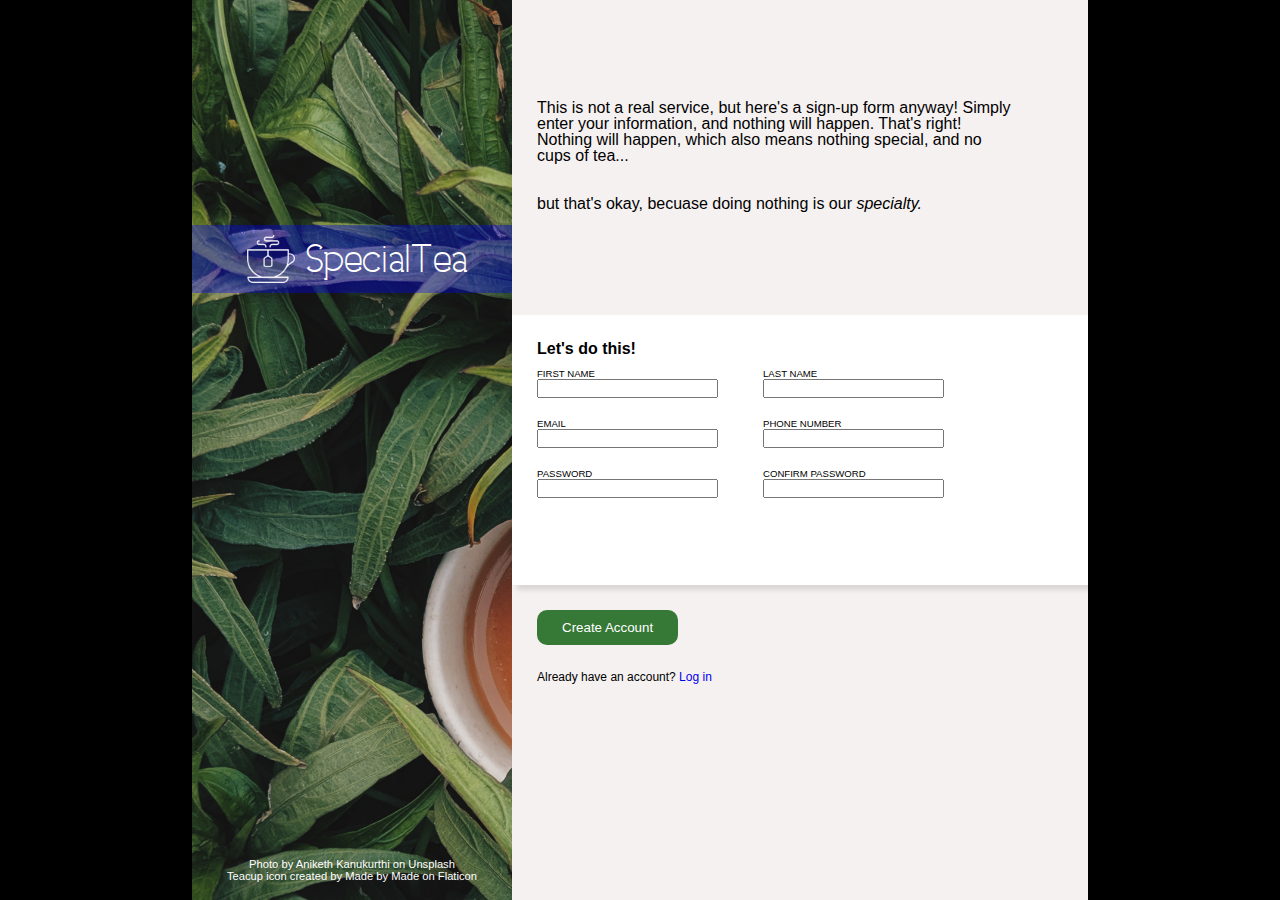
<file: index.html>
<!DOCTYPE html>
<html lang="en">
<head>
    <meta charset="UTF-8">
    <title>SpecialTea Sign-Up</title>
    <link rel="stylesheet" href="styles.css">
</head>
<body>
    <div class="left-side">
        <div class="logo-banner">
            <img src="./images/teacup-icon.png" alt="teacup-icon" id="icon">
            <p id="name">SpecialTea</p>
        </div>
        <div class="citation">
            <ul>
                <li>Photo by Aniketh Kanukurthi on <a href="https://unsplash.com/photos/Qaor6nxikUM">Unsplash</a></li>
                <li>Teacup icon created by Made by Made on <a href="https://www.flaticon.com/free-icon/teacup_1616244">Flaticon</a></li>
            </ul>
        </div>
    </div>
    <div class="right-side">
    <div class="form-header">
        <p>This is not a real service, but here's a sign-up form anyway! Simply enter your information, 
            and nothing will happen. That's right! Nothing will happen, which also means nothing special, 
            and no cups of tea...</p>
        <p class="cta">but that's okay, becuase doing nothing is our <i>specialty.</i></p>
    </div>
    <form action="get">
    <div class="form-body">
        <legend>Let's do this!</legend>

        <div style="float: left;">
        <label for="first-name">FIRST NAME</label>
        <input type="text" name="first-name" id="first-name">
        </div>

        <div style="float: left;">
        <label for="last-name">LAST NAME</label>
        <input type="text" name="last-name" id="last-name" pattern="([\w'-]+)">
        </div>

        <div style="float: left;">
        <label for="email">EMAIL</label>
        <input type="email" name="email" id="email">
        </div>

        <div style="float: left;">
        <label for="phone-number">PHONE NUMBER</label>
        <input type="tel" name="phone-number" id="phone-number" pattern="/^(?:\d{3}|\(\d{3}\))([-\/\.])\d{3}\1\d{4}$/">
        </div>

        <div style="float: left;">
        <label for="password">PASSWORD</label>
        <input type="password" name="password" id="password">
        </div>

        <div style="float: left;">
        <label for="confirm-password">CONFIRM PASSWORD</label>
        <input type="password" name="confirm-password" id="confirm-password">
        </div>
    </div>
    <div class="form-footer">
        <button type="submit">Create Account</button>
        <p>Already have an account? <a href="https://en.wikipedia.org/wiki/Tea">Log in</a></p>
    </div>
    </form>
    </div>
</body>
</html>
</file>
<file: styles.css>
* {
    margin: 0;
    padding: 0;
    box-sizing: border-box;
}

body {
    display: flex;
    justify-content: center;
    font-family: Arial, Helvetica, sans-serif;
    background-color: black;
}

@font-face {
    font-family: "Downtown Elegance";
    src: url(./fonts/downtown_elegance_regular-webfont.woff) format("woff2"), url(./fonts/downtown_elegance_regular-webfont.woff2)
    format("woff");
    font-weight: normal;
    font-style: normal;
}

.left-side {
    background: url(./images/background.jpg);
    background-size: 100vh;
    background-repeat: no-repeat;
    height: 100vh;
    min-width: 25vw;
    color: white;
    position: relative;
    display: flex;
    justify-content: center;
}

.logo-banner {
    display: flex;
    justify-content: center;
    align-items: center;
    background-color:#0000ff5a;
    font-family: "Downtown Elegance", Arial, Helvetica, sans-serif;
    font-size: 2.5rem;
    width: 100%;
    position: absolute;
    top: 25%;
}

#icon {
    filter: invert(100%);
    height: 3rem;
    margin: 10px;
}

.citation {
    width: 98%;
    position: absolute;
    bottom: 2%;
    font-size: .7rem;
    text-align: center;
}

.citation li {
    list-style: none;
}

.citation a {
    text-decoration: none;
    color: white;
}

.right-side {
    height: 100vh;
    width: 45vw;
    background-color: white;
}

.form-header {
    height: 35vh;
    background-color: rgb(246, 241, 241);
    font-size: 1rem;
    line-height: 1rem;
    padding: 100px 75px 25px 25px;
}

.cta {
    margin-top: 2rem;
}

.form-body {
    background-color: white;
    padding: 25px;
    position: relative;
    z-index: 10;
    height: 30vh;
    padding-right: 75px;
    box-shadow: 5px 5px 5px 0px rgba(0, 0, 0, 0.115);
}

legend {
    font-weight: 600;
}

form div[style="float: left;"] {
    margin: 10px 45px 10px 0px;
}

label, input {
    display: block;
}

label {
    font-size: .6rem;
}

input:invalid {
    border-color: red;
}

.form-footer {
    background-color: rgb(246, 241, 241);
    height: 35vh;
}

.form-footer button {
    border-style: none;
    padding: 10px 25px;
    margin: 25px;
    background-color: rgba(7, 90, 7, 0.807);
    border-radius: 10px;
    color: white;
}

.form-footer p {
    font-size: .75rem;
    margin-left: 25px;
}

.form-footer a {
    text-decoration: none;
}
</file>
